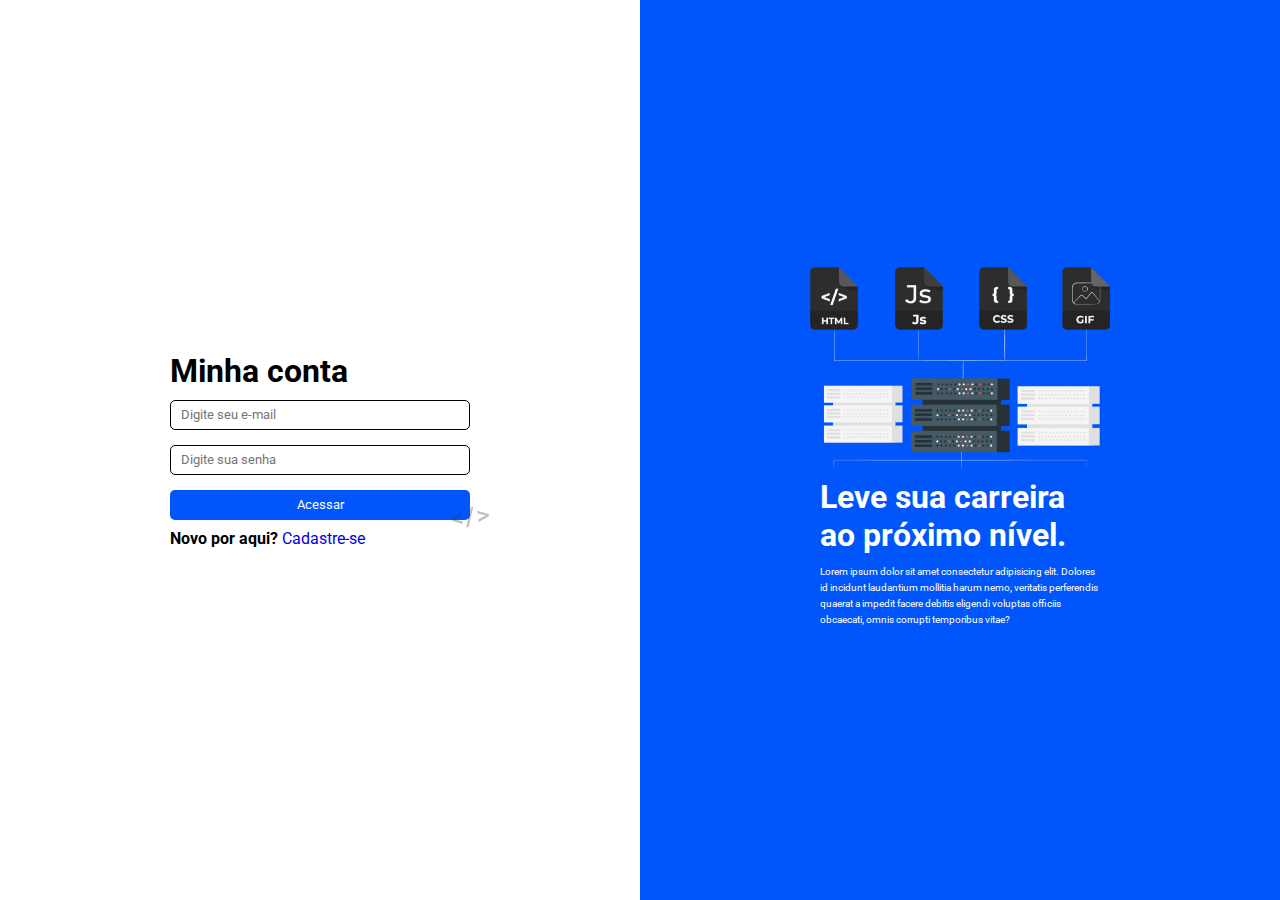
<file: index.html>
<!DOCTYPE html>
<html lang="pt-br">
<head>
    <meta charset="UTF-8">
    <meta name="viewport" content="width=device-width, initial-scale=1.0">
    <link rel="preconnect" href="https://fonts.googleapis.com">
    <link rel="preconnect" href="https://fonts.gstatic.com" crossorigin>
    <link href="https://fonts.googleapis.com/css2?family=Roboto:ital,wght@0,100..900;1,100..900&display=swap" rel="stylesheet"> 
    <link rel="stylesheet" href="style.css">
    <title>Projeto Login</title>
</head>
<body>
    <main>
        <section class="left">
            <div class="name-box">
                <h1>Minha conta</h1>
            </div>
            <div class="account">
               <input 
                    type="email"
                    placeholder="Digite seu e-mail">

               <input 
                    type="password"
                    placeholder="Digite sua senha">

               <input 
                    type="submit" 
                    value="Acessar">
                <img src="assets/code.svg" alt="icone do sujeito programador">
            </div>
            <div class="no-account">
                <span>Novo por aqui?</span>
                <a href="nova-conta.html">Cadastre-se</a>
            </div>

        </section>

        <section class="rigth">
            <div class="img-rigth">
               <img src="assets/info.png" alt="imagem de um servidor e tipos de linguagem de programação">
            </div>

            <div>
                <h1>Leve sua carreira ao próximo nível.</h1>
            </div>

            <div>
                <p>Lorem ipsum dolor sit amet consectetur adipisicing elit. Dolores id incidunt laudantium mollitia harum nemo, veritatis perferendis quaerat a impedit facere debitis eligendi voluptas officiis obcaecati, omnis corrupti temporibus vitae?</p>
            </div>
        </section>
    </main>
</body>
</html>
</file>
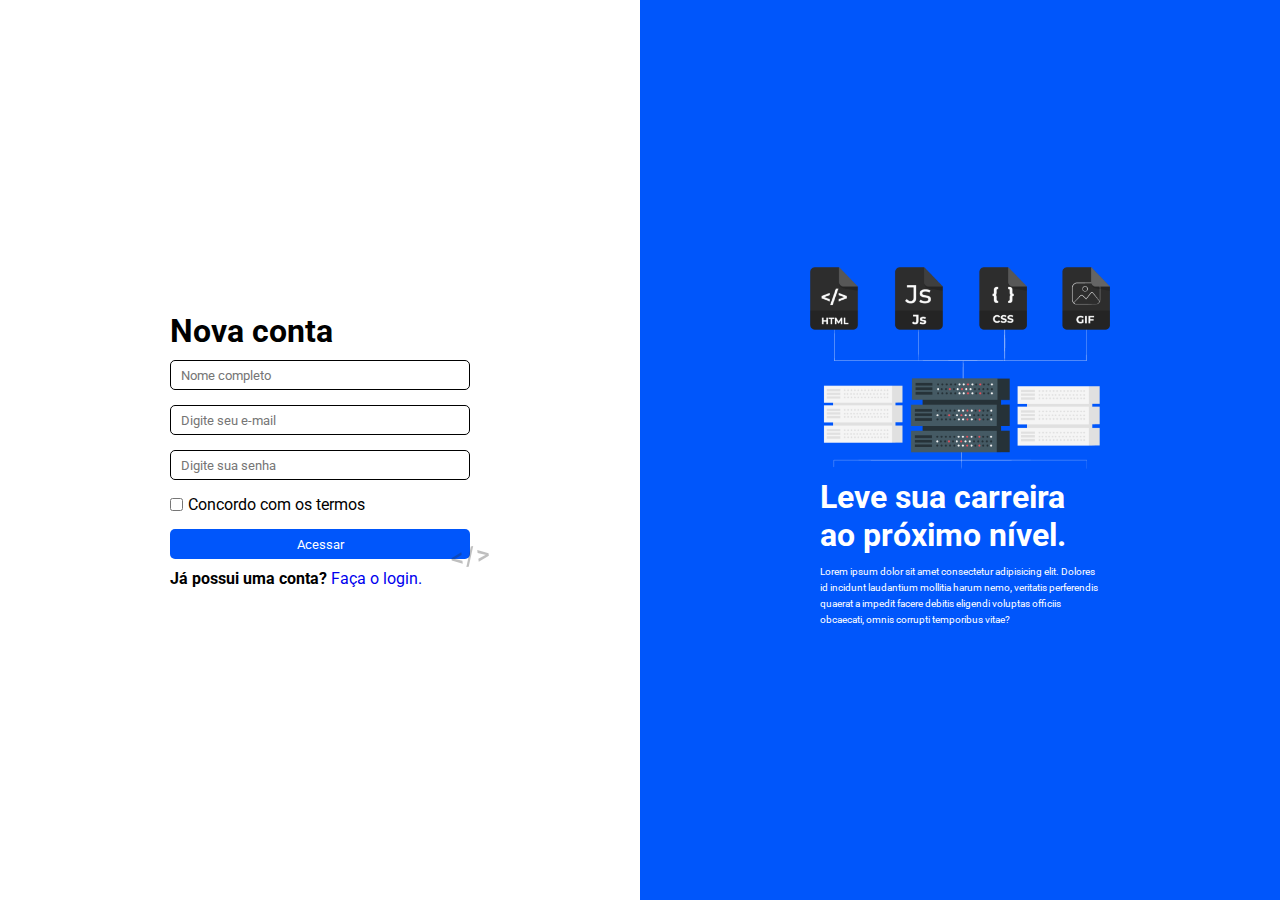
<file: nova-conta.html>
<!DOCTYPE html>
<html lang="pt-br">
<head>
    <meta charset="UTF-8">
    <meta name="viewport" content="width=device-width, initial-scale=1.0">
    <link rel="preconnect" href="https://fonts.googleapis.com">
    <link rel="preconnect" href="https://fonts.gstatic.com" crossorigin>
    <link href="https://fonts.googleapis.com/css2?family=Roboto:ital,wght@0,100..900;1,100..900&display=swap" rel="stylesheet">
    <link rel="stylesheet" href="style.css">
    <title>Projeto Login</title>
</head>
<body>
    <main>
        <section class="left">
            <div class="name-box">
                <h1>Nova conta</h1>
            </div>
            <div class="account">

                <input 
                    type="text" 
                    placeholder="Nome completo">

               <input 
                     type="email"
                     placeholder="Digite seu e-mail">

               <input 
                    type="password"
                    placeholder="Digite sua senha">

                <div class="checkbox-accepted">
                    <input 
                        type="checkbox" 
                        name="accepted" 
                        id="accepted">
    
                    <span>Concordo com os termos</span>
                </div>
               
               <input 
                    type="submit" 
                    value="Acessar">
                 <img src="assets/code.svg" alt="icone do sujeito programador">
            </div>

            <div class="no-account">
                <span>Já possui uma conta?</span>
                <a href="index.html">Faça o login.</a>
            </div>

        </section>

        <section class="rigth">
            <div class="img-rigth">
               <img src="assets/info.png" alt="imagem de um servidor e tipos de linguagem de programação">
            </div>

            <div>
                <h1>Leve sua carreira ao próximo nível.</h1>
            </div>

            <div>
                <p>Lorem ipsum dolor sit amet consectetur adipisicing elit. Dolores id incidunt laudantium mollitia harum nemo, veritatis perferendis quaerat a impedit facere debitis eligendi voluptas officiis obcaecati, omnis corrupti temporibus vitae?</p>
            </div>


        </section>
    </main>
</body>
</html>
</file>
<file: style.css>
* {
    padding: 0;
    margin: 0;
    box-sizing: border-box;
    font-family: "Roboto", serif;
    --white-1:#ffffff;
    --blue-1:#0056FB;
    --blue-2:#518dfb;
    --black-1:#000000;
}

body {
    width: 100vw;
    height: 100vh;
}

main {
    width: 100%;
    height: 100%;
    display: flex;
    align-items: center;
    justify-content: center;
}

/*  -------- INÍCIO LEFT -------- */

.left {
    width: 50%;
    height: 100%;
    background-color: var(--white-1);
    display: flex;
    flex-direction: column;
    align-items: center;
    justify-content: center;
}

.name-box {
    width: 300px; 
}
.account {
    display: flex;
    flex-direction: column;
    align-items: center;
    justify-content: center;
}

.account img {
    width: 40px;
    position: relative;
    left: 50%;
    bottom: 20px;
    user-select: none;
    opacity: 0.3;
}

input[type="email"], input[type="password"] {
    border: 1px solid var(--black-1);
    width: 300px;
    height: 30px;
    margin-top: 10px;
    margin-bottom: 5px;
    padding: 10px;
    border-radius: 5px;
}

input[type="submit"] {
    width: 300px;
    height: 30px;
    margin-top: 10px;
    margin-bottom: 5px;
    border-radius: 5px;
    background-color: var(--blue-1);
    color: var(--white-1);
    cursor: pointer;
    border: 0;
    transition: 0.5s;    
}

input[type="submit"]:hover {
    background-color:var(--blue-2);
}

.no-account {
    width: 300px;
    margin-top: -20px;
}

.no-account span {
    font-weight: bold;
}

.no-account a {
    text-decoration: none;
}
   
/*  -------- FIM LEFT ----------- */


/*  -------- INÍCIO RIGTH ------- */
.rigth {
    width: 50%;
    height: 100%;
    background-color:var(--blue-1);
    display: flex;
    flex-direction: column;
    align-items: center;
    justify-content: center;
    margin: 0;
}

.img-rigth img{
    width: 300px;
}

.rigth div h1 {
    color: var(--white-1);
    font-size: 32px;    
    font-weight: bold;
    margin: 5px auto;
    width: 280px;
}


.rigth div p {
    color: var(--white-1);
    font-size: 10px;
    width: 280px;
    margin: 5px auto;
    line-height: 16px;
}

/*  -------- FIM RIGTH ----------- */


/*  -------- INÍCIO PAGINA NOVA CONTA ------- */

input[type="text"] {
    border: 1px solid var(--black-1);
    width: 300px;
    height: 30px;
    margin-top: 10px;
    margin-bottom: 5px;
    padding: 10px;
    border-radius: 5px;
}

.checkbox-accepted {
    display: flex;
    margin-top: 5px;
    width: 300px;
}

.checkbox-accepted span {
    padding: 5px;
}

/* ----- MEDIA QUERIES ----- */

@media (max-width: 750px) {

    /* ---- INÍCIO PAGINA INDEX ----*/

    main {
        height: 200vh;
        flex-direction: column;
    }

    .left  {
        width: 100vw;
        height: 100vh; 
    }

    .name-box {
        width: 400px;
    }
 
    input[type="email"], input[type="password"], 
    input[type="submit"] {
        width: 400px;
    }

    .no-account {
        width: 400px;
        margin-bottom: 20px;
    }

    .rigth {
       width: 100vw;
       height: 100vh;
    }

    .img-rigth img{
        width: 350px;
        margin: 0 auto;
    }
    
    .rigth div h1 {
        color: var(--white-1);
        font-size: 32px;    
        font-weight: bold;
        margin: 5px auto;
        width: 280px;
    }
    
    .rigth div p {
        color: var(--white-1);
        font-size: 10px;
        width: 280px;
        margin: 5px auto;
        line-height: 16px;
    }

    /* ---- FIM PAGINA INDEX ----*/

    /* ---- INÍCIO PAGINA NOVA-CONTA ----*/

    input[type="text"] {
        width: 400px;
    }

    .checkbox-accepted {
        width: 400px;
    }
      
/* ---- FIM PAGINA NOVA-CONTA ----*/
}

@media (max-width:500px){

    /* ---- INÍCIO PAGINA INDEX ----*/
    
    .name-box {
        width: 250px;
    }
 
    input[type="email"], input[type="password"], 
    input[type="submit"] {
        width: 250px;
    }

    .no-account {
        width: 250px;
    }

    .img-rigth img{
        width: 350px;
    }
    
    .rigth div h1 {
      width: 320px;
    }

    .rigth div p {
        width: 320px;
        margin-top: 20px;
    }
 
    /* ---- FIM PAGINA INDEX ----*/

     /* ---- INÍCIO PAGINA NOVA-CONTA ----*/

    input[type="text"] {
        width: 250px;
    }

    .checkbox-accepted {
        width: 250px;
    }

    /* ---- INÍCIO PAGINA NOVA-CONTA ----*/
}
</file>
